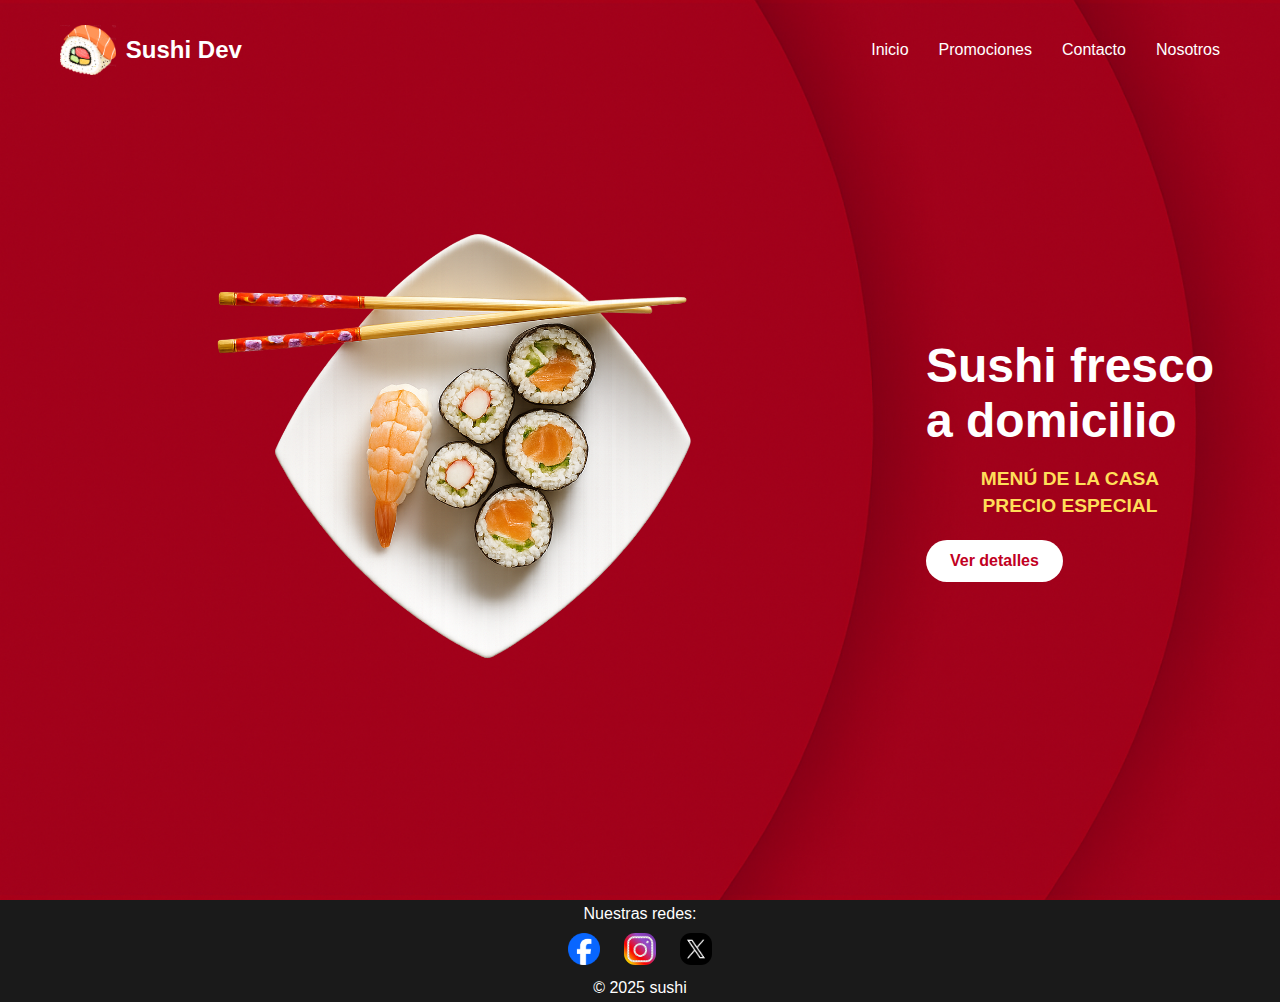
<file: index.html>
<!DOCTYPE html>
<html lang="en">
<head>
    <meta charset="UTF-8">
    <meta name="viewport" content="width=device-width, initial-scale=1.0">
    <link rel="stylesheet" href="css/index.css" >
    <title>Tienda Sushi</title>
</head>
<body>
<header>
    <nav class="navbar">
        <div class="logo">
            <img src="./imagenes/sushi-sticker.png.webp" alt="Sushi Logo" class="logo-img">
            <span>Sushi Dev</span>
        </div>
        <ul class="nav-links">
            <li><a href="../index.html">Inicio</a></li>
            <li><a href="../templates/promociones.html">Promociones</a></li>
            <li><a href="../templates/contacto.html">Contacto</a></li>
            <li><a href="../templates/nosotros.html">Nosotros</a></li>
        </ul>
    </nav>
</header>
    <main>
  <section class="hero">
    <div class="hero-content">
      <div class="hero-img">
        <img src="imagenes/sushi_index.png" alt="sushi" class="imagen-seccion">
      </div>
      <div class="hero-texto">
        <h2>Sushi fresco<br>a domicilio</h2>
        <p class="subtitulo-menu">MENÚ DE LA CASA</p>
        <p class="subtitulo-menu">PRECIO ESPECIAL</p>
        <br>
        <button class="boton-ver">Ver detalles</button>
      </div>
    </div>
  </section>
</main>

    <footer class="footer">
        <p>Nuestras redes:</p>
    <div class="redes">
        <a class="icono facebook" href="https://facebook.com" target="_blank"></a>
        <a class="icono instagram" href="https://instagram.com" target="_blank"></a>
        <a class="icono twitter" href="https://twitter.com" target="_blank"></a>
    </div>
    <p>&copy; 2025 sushi </p>
    </footer>

</body>
</html>
</file>
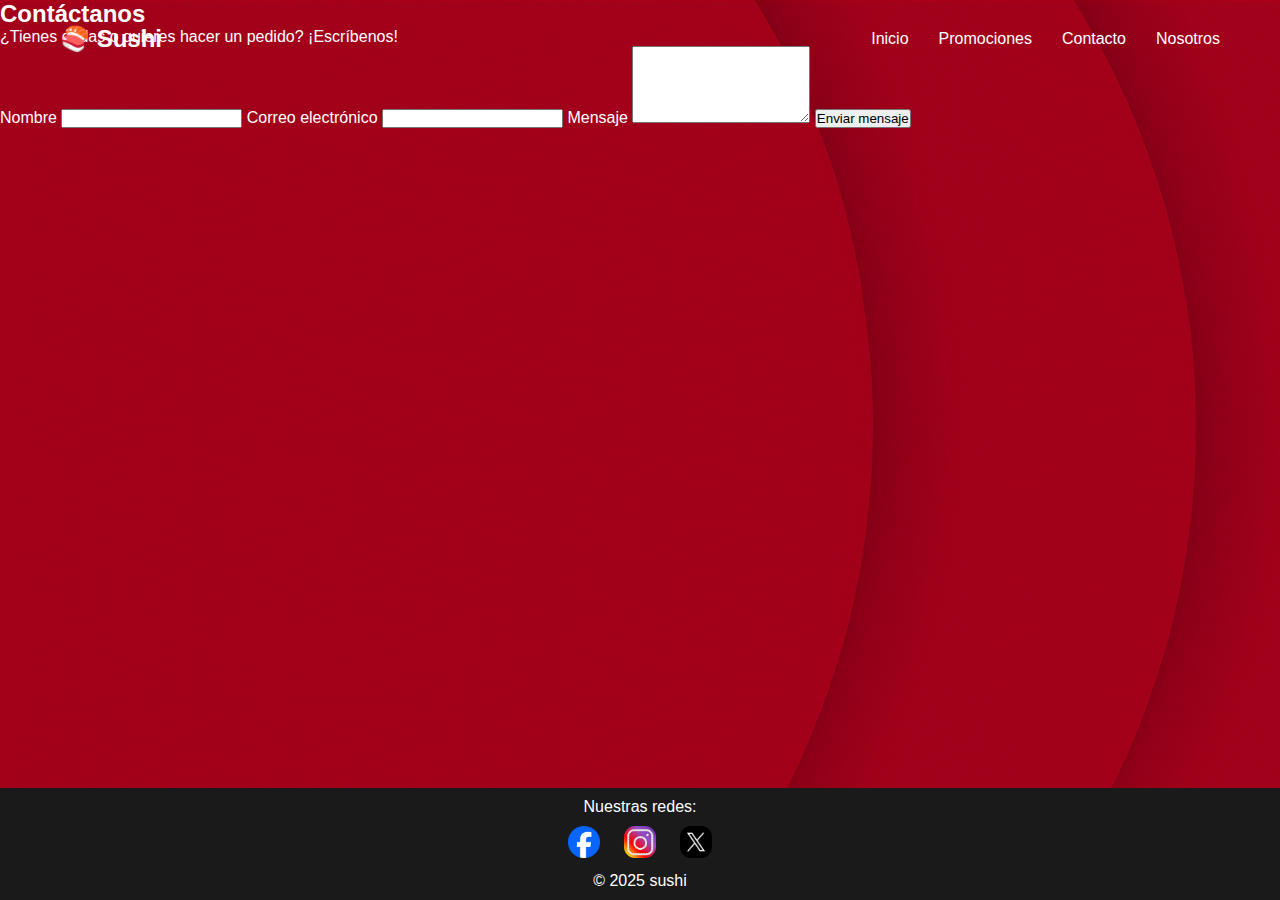
<file: templates/contacto.html>
<!DOCTYPE html>
<html lang="en">
<head>
    <meta charset="UTF-8">
    <meta name="viewport" content="width=device-width, initial-scale=1.0">
    <link rel="stylesheet" href="../css/contacto.css">
    <title>contacto</title>
</head>
<body>
    <header>
        <nav class="navbar">
            <div class="logo">🍣 Sushi</div>
            <ul class="nav-links">
                <li><a href="../index.html">Inicio</a></li>
                <li><a href="../templates/promociones.html">Promociones</a></li>
                <li><a href="../templates/contacto.html">Contacto</a></li>
                <li><a href="../templates/nosotros.html">Nosotros</a></li>
            </ul>
        </nav>
    </header>
    <main>
        <section class="contacto">
            <h2>Contáctanos</h2>
            <p>¿Tienes dudas o quieres hacer un pedido? ¡Escríbenos!</p>

            <form class="formulario-contacto">
                <label for="nombre">Nombre</label>
                <input type="text" id="nombre" name="nombre" required>

                <label for="correo">Correo electrónico</label>
                <input type="email" id="correo" name="correo" required>

                <label for="mensaje">Mensaje</label>
                <textarea id="mensaje" name="mensaje" rows="5" required></textarea>

                <button type="submit">Enviar mensaje</button>
            </form>
        </section>

    </main>
    <footer class="footer">
        <p>Nuestras redes:</p>
    <div class="redes">
        <a class="icono facebook" href="https://facebook.com" target="_blank"></a>
        <a class="icono instagram" href="https://instagram.com" target="_blank"></a>
        <a class="icono twitter" href="https://twitter.com" target="_blank"></a>
    </div>
    <p>&copy; 2025 sushi </p>
    </footer>
</body>
</html>
</file>
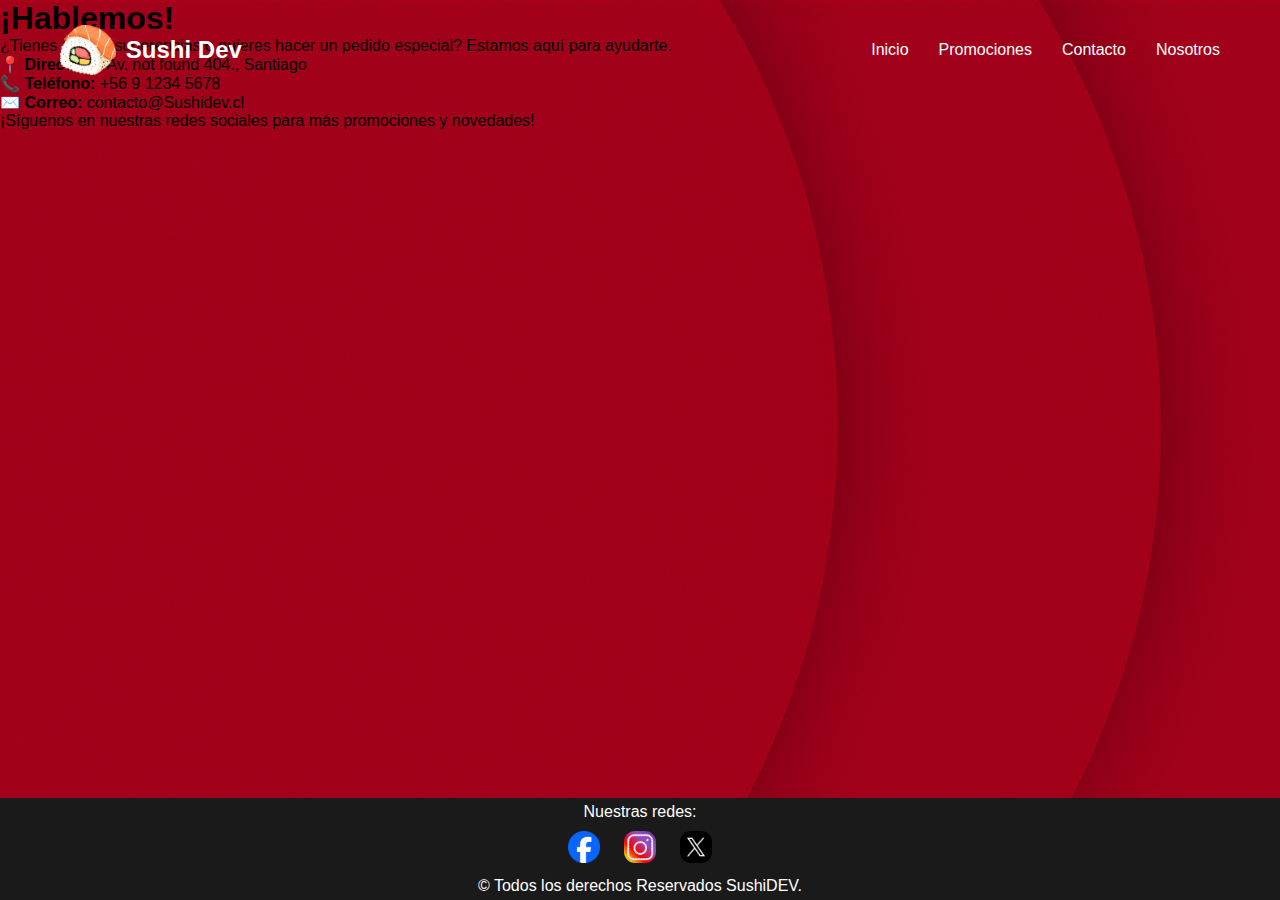
<file: templates/nosotros.html>
<!DOCTYPE html>
<html lang="en">
<head>
    <meta charset="UTF-8">
    <meta name="viewport" content="width=device-width, initial-scale=1.0">
    <link rel="stylesheet" href="../css/nosotros.css">
    <title>nosotros</title>
</head>
<body>
    <header>
        <nav class="navbar">
            <div class="logo">
            <img src="../imagenes/sushi-sticker.png.webp" alt="Sushi Logo" class="logo-img">
            <span>Sushi Dev</span>
            </div>
            <ul class="nav-links">
                <li><a href="../index.html">Inicio</a></li>
                <li><a href="../templates/promociones.html">Promociones</a></li>
                <li><a href="../templates/contacto.html">Contacto</a></li>
                <li><a href="../templates/nosotros.html">Nosotros</a></li>
            </ul>
        </nav>
    </header>
    <main>
        <section class="contacto-info">
            <div class="info-box">
                <h1>¡Hablemos!</h1>
                <p>¿Tienes dudas, sugerencias o quieres hacer un pedido especial? Estamos aquí para ayudarte.</p>

                <div class="datos-contacto">
                    <p><strong>📍 Dirección:</strong> Av. not found 404., Santiago</p>
                    <p><strong>📞 Teléfono:</strong> +56 9 1234 5678</p>
                    <p><strong>✉️ Correo:</strong> contacto@Sushidev.cl</p>
                </div>

                <p class="mensaje-final">¡Síguenos en nuestras redes sociales para más promociones y novedades!</p>
            </div>
        </section>
    </main>
    <footer class="footer">
        <p>Nuestras redes:</p>
    <div class="redes">
        <a class="icono facebook" href="https://facebook.com" target="_blank"></a>
        <a class="icono instagram" href="https://instagram.com" target="_blank"></a>
        <a class="icono twitter" href="https://twitter.com" target="_blank"></a>
    </div>
    <p>&copy; Todos los derechos Reservados SushiDEV. </p>
    </footer>
</body>
</html>
</file>
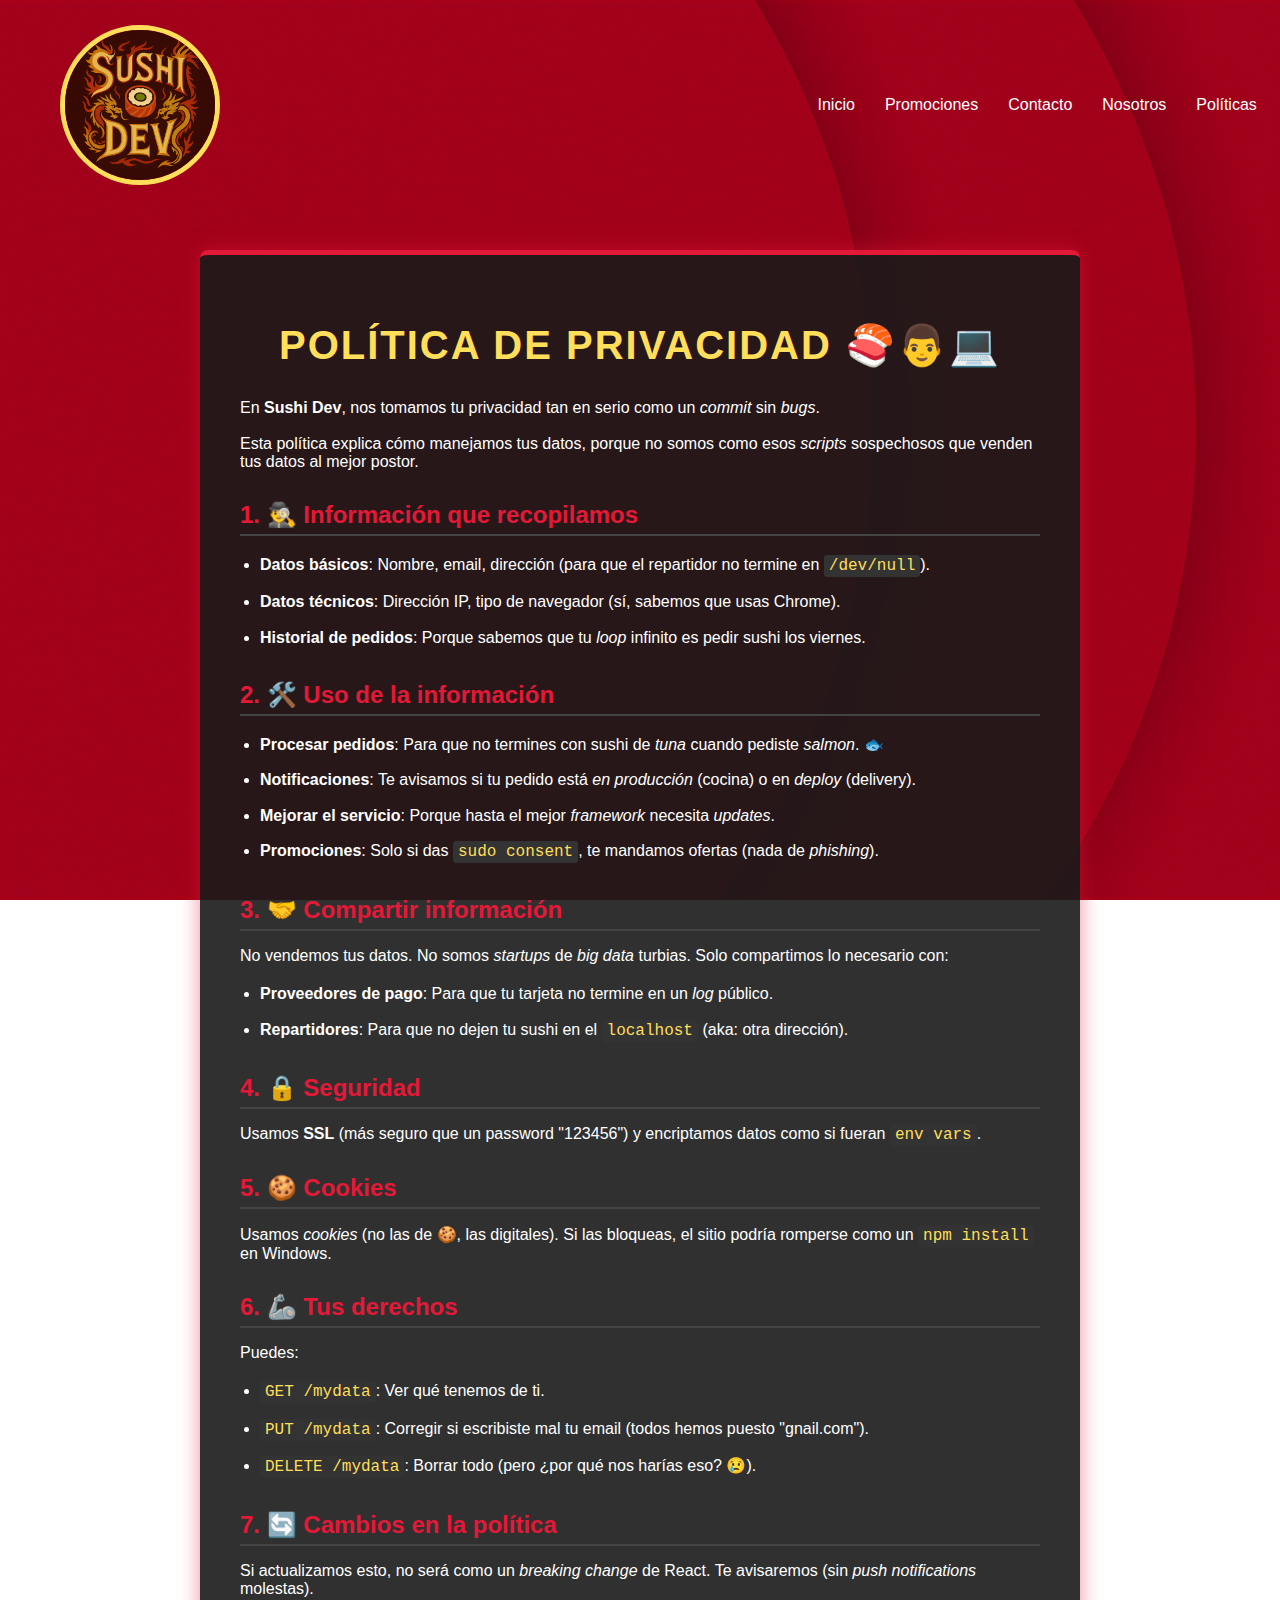
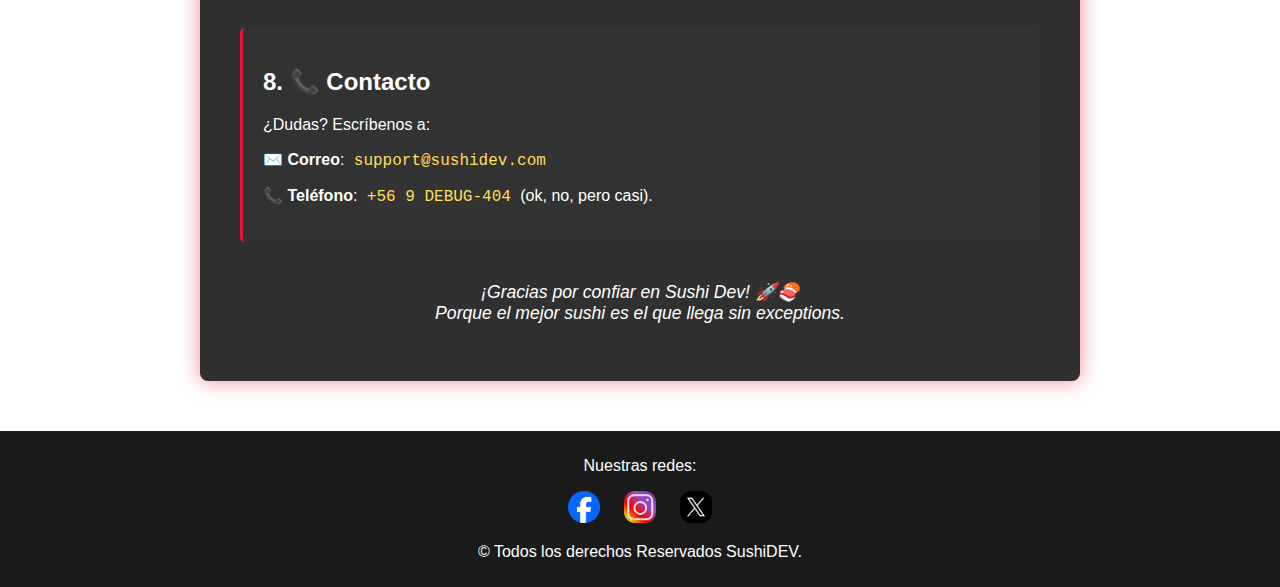
<file: templates/politicas.html>
<!DOCTYPE html>
<html lang="es">
<head>
    <meta charset="UTF-8">
    <meta name="viewport" content="width=device-width, initial-scale=1.0">
    <link rel="stylesheet" href="../css/politicas.css">
    <link rel="icon" type="image/png" sizes="32x32" href="../imagenes/favicon-32x32.png">
    <link rel="icon" type="image/png" sizes="16x16" href="../imagenes/favicon-16x16.png">
    <link rel="apple-touch-icon" href="../imagenes/apple-touch-icon.png">
    <link rel="icon" href="../imagenes/favicon.ico" type="image/x-icon">
    <title>Políticas de Privacidad - Sushi Dev</title>
</head>
<body>
    <header>
        <nav class="mi-navbar">
            <div class="logo">
                <img src="../imagenes/sushi dev-2.0.png" alt="Sushi Logo" class="logo-img">
            </div>
            <ul class="nav-links">
                <li><a href="../index.html">Inicio</a></li>
                <li><a href="../templates/promociones.html">Promociones</a></li>
                <li><a href="../templates/contacto.html">Contacto</a></li>
                <li><a href="../templates/nosotros.html">Nosotros</a></li>
                <li><a href="../templates/politicas.html">Políticas</a></li>
            </ul>
        </nav>
    </header>

    <main>
        <div class="privacy-container">
            <h1 class="privacy-title">Política de Privacidad 🍣👨💻</h1>
            
            <div class="privacy-section">
                <p>En <strong>Sushi Dev</strong>, nos tomamos tu privacidad tan en serio como un <em>commit</em> sin <em>bugs</em>. <br><br>Esta política explica cómo manejamos tus datos, porque no somos como esos <em>scripts</em> sospechosos que venden tus datos al mejor postor.</p>
            </div>

            <div class="privacy-section">
                <h2>1. 🕵️‍♂️ Información que recopilamos</h2>
                <ul>
                    <li><strong>Datos básicos</strong>: Nombre, email, dirección (para que el repartidor no termine en <code>/dev/null</code>).</li>
                    <li><strong>Datos técnicos</strong>: Dirección IP, tipo de navegador (sí, sabemos que usas Chrome).</li>
                    <li><strong>Historial de pedidos</strong>: Porque sabemos que tu <em>loop</em> infinito es pedir sushi los viernes.</li>
                </ul>
            </div>

            <div class="privacy-section">
                <h2>2. 🛠️ Uso de la información</h2>
                <ul>
                    <li><strong>Procesar pedidos</strong>: Para que no termines con sushi de <em>tuna</em> cuando pediste <em>salmon</em>. 🐟</li>
                    <li><strong>Notificaciones</strong>: Te avisamos si tu pedido está <em>en producción</em> (cocina) o en <em>deploy</em> (delivery).</li>
                    <li><strong>Mejorar el servicio</strong>: Porque hasta el mejor <em>framework</em> necesita <em>updates</em>.</li>
                    <li><strong>Promociones</strong>: Solo si das <code>sudo consent</code>, te mandamos ofertas (nada de <em>phishing</em>).</li>
                </ul>
            </div>

            <div class="privacy-section">
                <h2>3. 🤝 Compartir información</h2>
                <p>No vendemos tus datos. No somos <em>startups</em> de <em>big data</em> turbias. Solo compartimos lo necesario con:</p>
                <ul>
                    <li><strong>Proveedores de pago</strong>: Para que tu tarjeta no termine en un <em>log</em> público.</li>
                    <li><strong>Repartidores</strong>: Para que no dejen tu sushi en el <code>localhost</code> (aka: otra dirección).</li>
                </ul>
            </div>

            <div class="privacy-section">
                <h2>4. 🔒 Seguridad</h2>
                <p>Usamos <strong>SSL</strong> (más seguro que un password "123456") y encriptamos datos como si fueran <code>env vars</code>.</p>
            </div>

            <div class="privacy-section">
                <h2>5. 🍪 Cookies</h2>
                <p>Usamos <em>cookies</em> (no las de 🍪, las digitales). Si las bloqueas, el sitio podría romperse como un <code>npm install</code> en Windows.</p>
            </div>

            <div class="privacy-section">
                <h2>6. 🦾 Tus derechos</h2>
                <p>Puedes:</p>
                <ul>
                    <li><code>GET /mydata</code>: Ver qué tenemos de ti.</li>
                    <li><code>PUT /mydata</code>: Corregir si escribiste mal tu email (todos hemos puesto "gnail.com").</li>
                    <li><code>DELETE /mydata</code>: Borrar todo (pero ¿por qué nos harías eso? 😢).</li>
                </ul>
            </div>

            <div class="privacy-section">
                <h2>7. 🔄 Cambios en la política</h2>
                <p>Si actualizamos esto, no será como un <em>breaking change</em> de React. Te avisaremos (sin <em>push notifications</em> molestas).</p>
            </div>

            <div class="contact-info-box">
                <h2>8. 📞 Contacto</h2>
                <p>¿Dudas? Escríbenos a:</p>
                <p><strong>✉️ Correo</strong>: <code>support@sushidev.com</code></p>
                <p><strong>📞 Teléfono</strong>: <code>+56 9 DEBUG-404</code> (ok, no, pero casi).</p>
            </div>

            <p class="signature">¡Gracias por confiar en Sushi Dev! 🚀🍣<br><em>Porque el mejor sushi es el que llega sin exceptions.</em></p>
        </div>
    </main>

    <footer class="footer">
        <p>Nuestras redes:</p>
        <div class="redes">
            <a class="icono facebook" href="https://facebook.com" target="_blank"></a>
            <a class="icono instagram" href="https://instagram.com" target="_blank"></a>
            <a class="icono twitter" href="https://twitter.com" target="_blank"></a>
        </div>
        <p>&copy; Todos los derechos Reservados SushiDEV.</p>
    </footer>
</body>
</html>
</file>
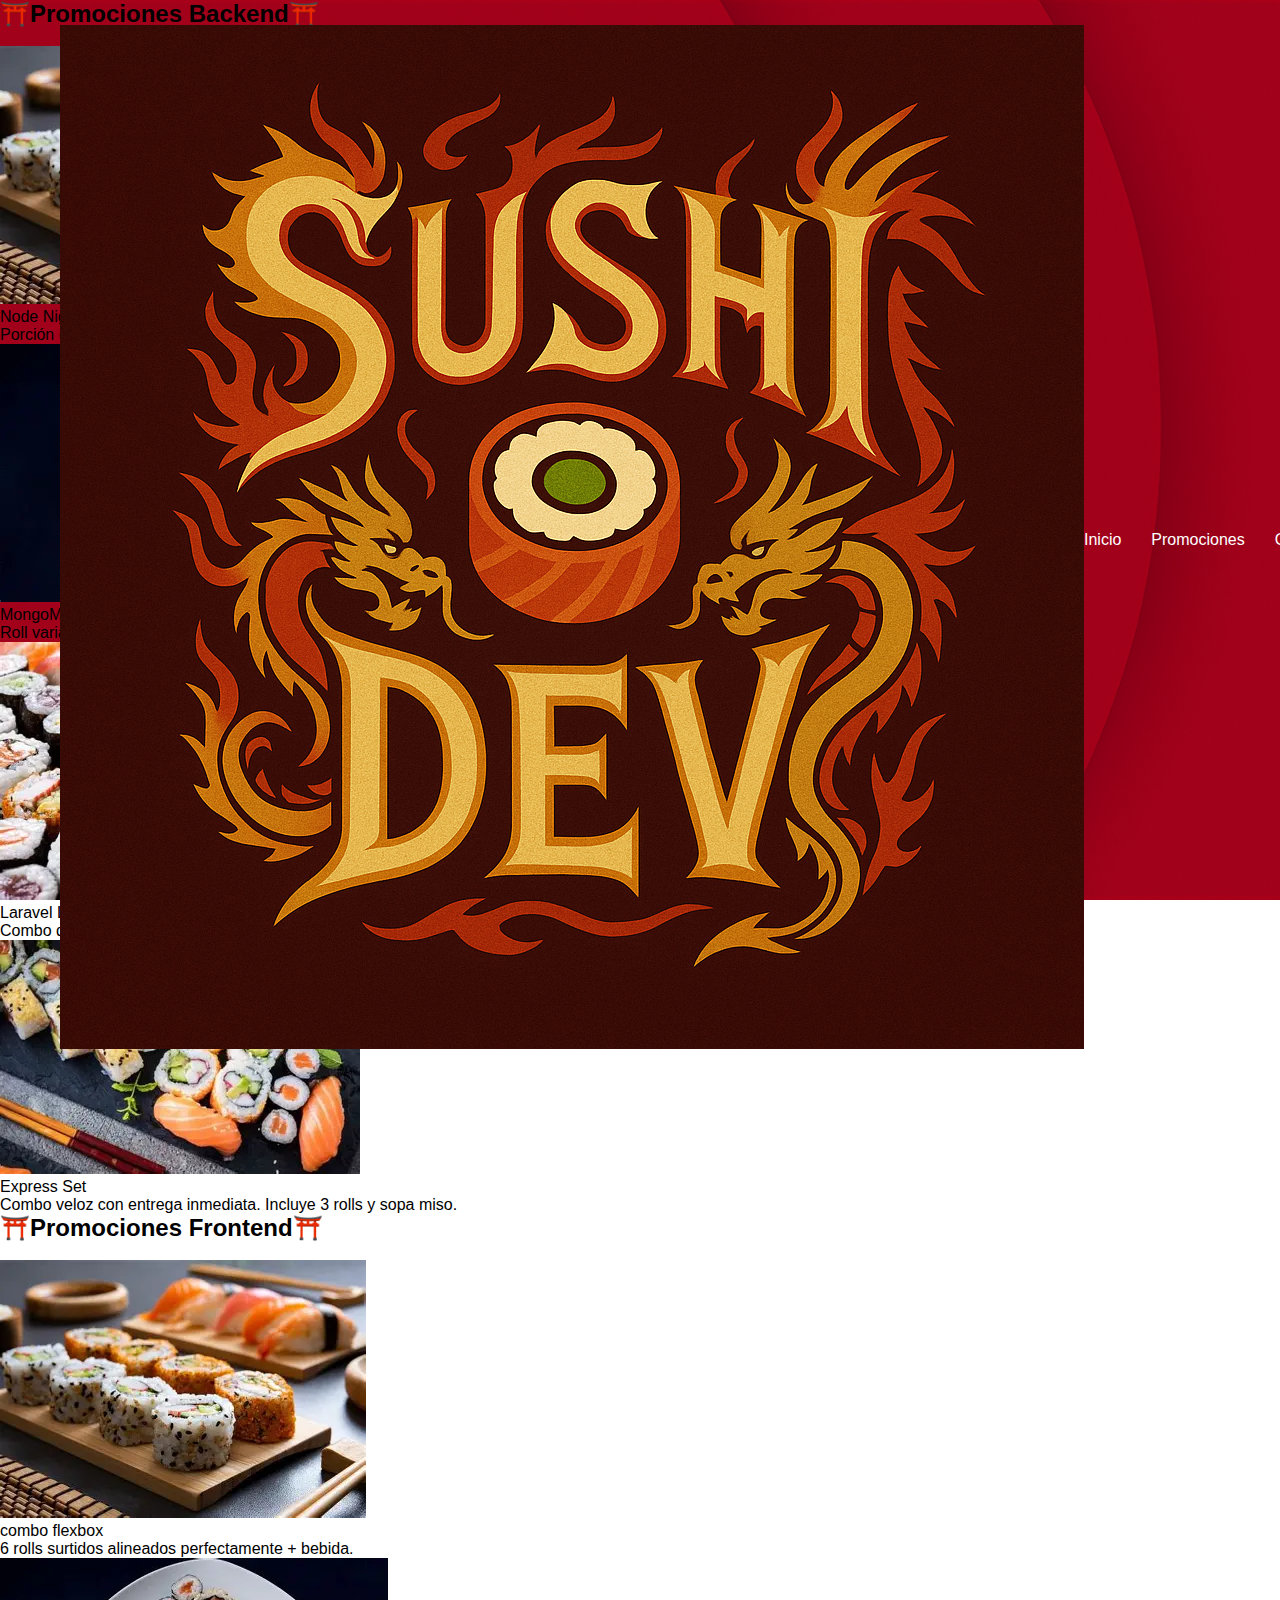
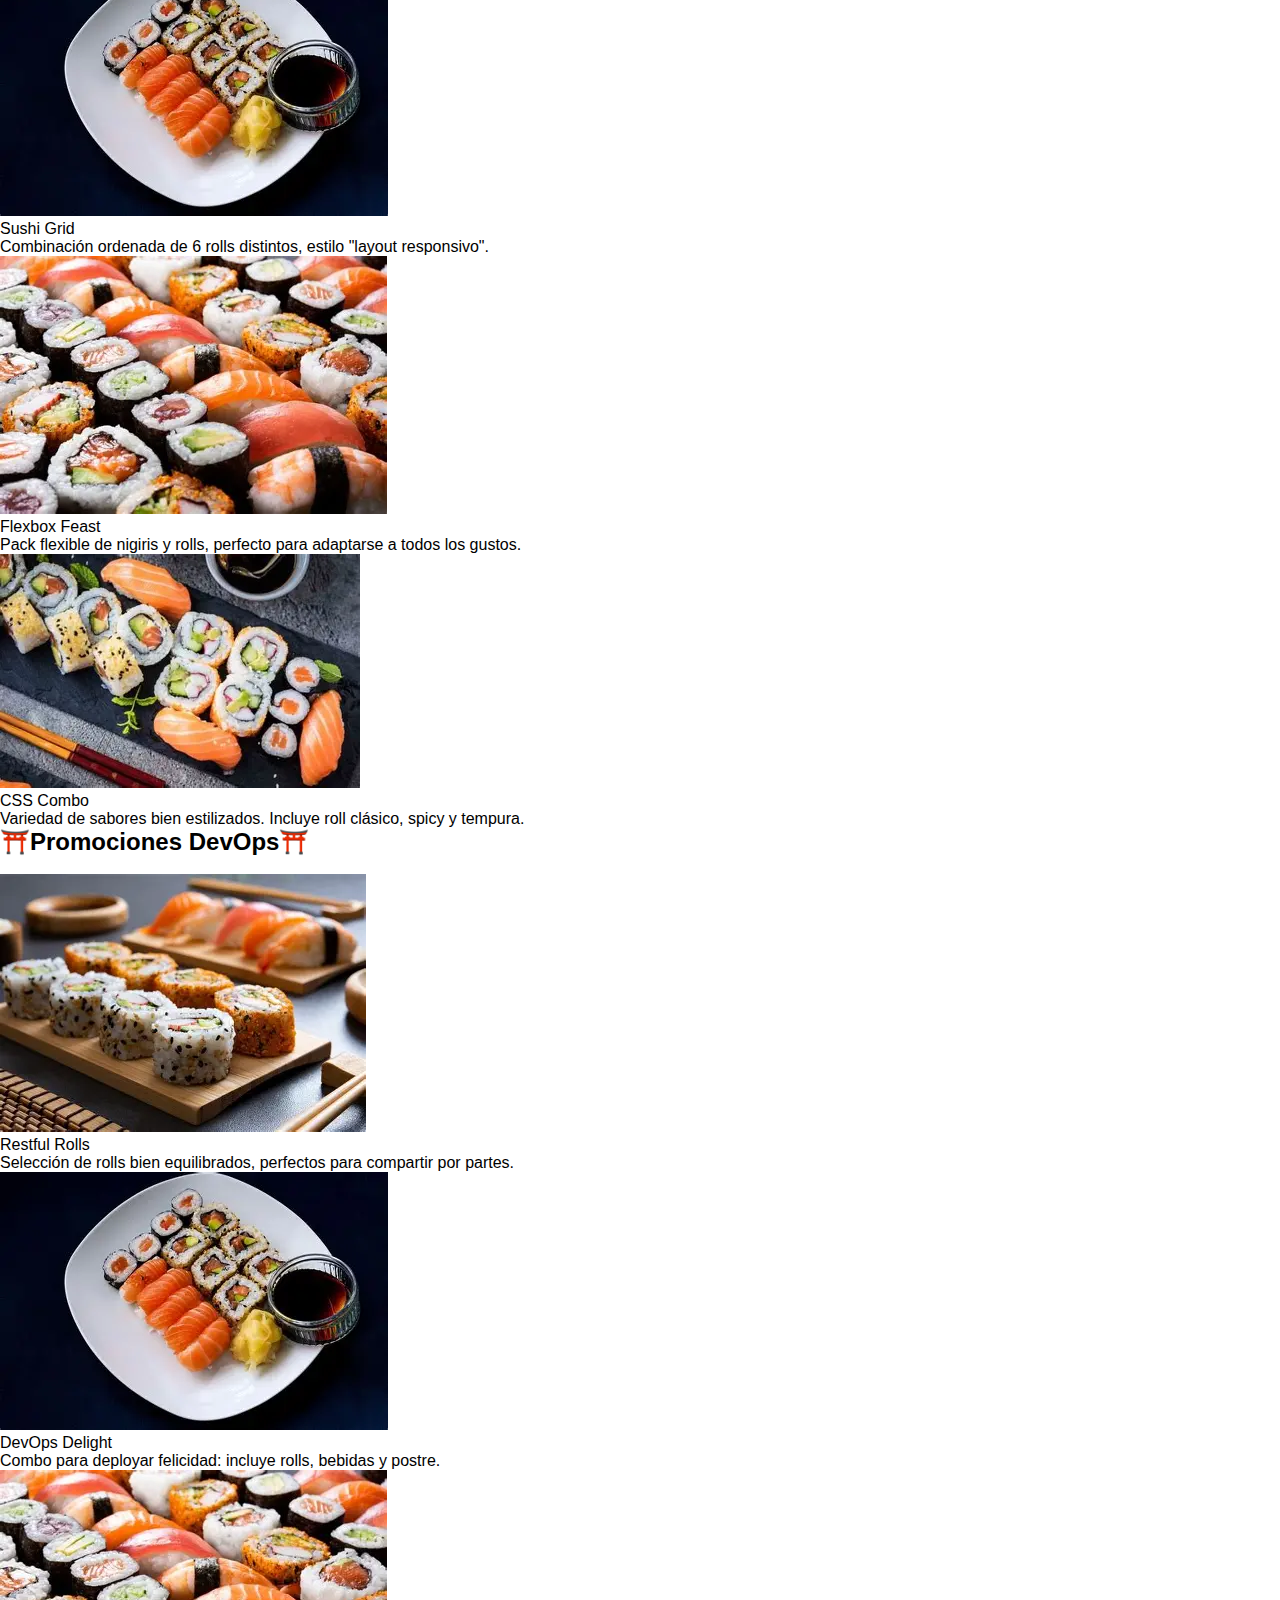
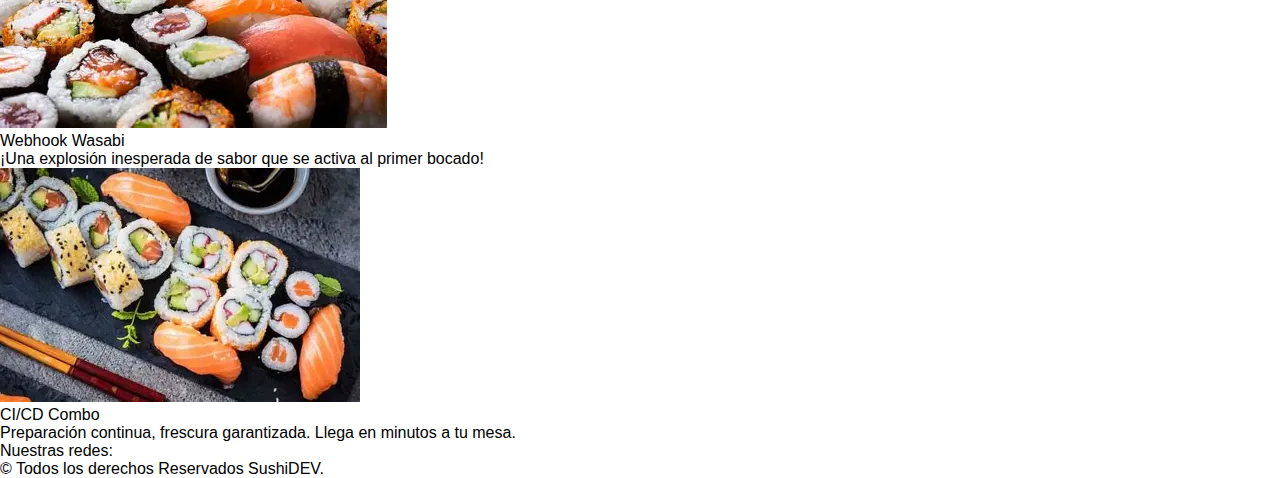
<file: templates/promociones.html>
<!DOCTYPE html>
<html lang="en">
<head>
    <meta charset="UTF-8">
    <meta name="viewport" content="width=device-width, initial-scale=1.0">
    <link rel="stylesheet" href="../css/promociones.css">
    <link href="https://fonts.googleapis.com/css2?family=Noto+Sans+JP&family=ZCOOL+KuaiLe&display=swap" rel="stylesheet">
    <title>promociones</title>
</head>
<body>
    <header>
        <nav class="navbar">
            <div class="logo">
            <img src="../imagenes/sushi dev-2.0.png" alt="Sushi Logo" class="logo-img">
        </div>
            <ul class="nav-links">
                <li><a href="../index.html">Inicio</a></li>
                <li><a href="../templates/promociones.html">Promociones</a></li>
                <li><a href="../templates/contacto.html">Contacto</a></li>
                <li><a href="../templates/nosotros.html">Nosotros</a></li>
            </ul>
        </nav>
    </header>
    <main>
        <section class="promociones">
            <h2 >⛩️Promociones Backend⛩️</h2>
            <br>
            <div>
                <img src="../imagenes/sushi-img1.webp" alt="">
                <p>Node Nigiri</p>
                <p>Porción de nigiris "sin bloqueo", servidos en tiempo record.</p>
            </div>
            <div>
                <img src="../imagenes/sushi-img2.webp" alt="">
                <p>MongoMix</p>
                <p>Roll variado y no relacional: ingredientes inesperados, pero que combinan.</p>
            </div>
            <div>
                <img src="../imagenes/sushi-img5.webp" alt="">
                <p>Laravel Lunchbox</p>
                <p>Combo de almuerzo con sabores bien organizados y potente backend.</p>
            </div>
            <div>
                <img src="../imagenes/sushi-img4.webp" alt="">
                <p>Express Set</p>
                <p>Combo veloz con entrega inmediata. Incluye 3 rolls y sopa miso.</p>
            </div>

        </section>
        <section class="promociones2">
            <h2 class="titulo-promo-front">⛩️Promociones Frontend⛩️</h2>
            <br>
            <div>
                <img src="../imagenes/sushi-img1.webp" alt="">
                <p>combo flexbox</p>
                <p>6 rolls surtidos alineados perfectamente + bebida.</p>
            </div>
            <div>
                <img src="../imagenes/sushi-img2.webp" alt="">
                <p>Sushi Grid</p>
                <p>Combinación ordenada de 6 rolls distintos, estilo "layout responsivo".</p>
            </div>
            <div>
                <img src="../imagenes/sushi-img5.webp" alt="">
                <p>Flexbox Feast</p>
                <p>Pack flexible de nigiris y rolls, perfecto para adaptarse a todos los gustos.</p>
            </div>
            <div>
                <img src="../imagenes/sushi-img4.webp" alt="">
                <p>CSS Combo</p>
                <p>Variedad de sabores bien estilizados. Incluye roll clásico, spicy y tempura.</p>
            </div>
            
        </section>
        <section class="promociones3">
            <h2 class="titulo-promo-front">⛩️Promociones DevOps⛩️</h2>
            <br>
            <div>
                <img src="../imagenes/sushi-img1.webp" alt="">
                <p>Restful Rolls</p>
                <p>Selección de rolls bien equilibrados, perfectos para compartir por partes.</p>
            </div>
            <div>
                <img src="../imagenes/sushi-img2.webp" alt="">
                <p>DevOps Delight</p>
                <p>Combo para deployar felicidad: incluye rolls, bebidas y postre.</p>
            </div>
            <div>
                <img src="../imagenes/sushi-img5.webp" alt="">
                <p>Webhook Wasabi</p>
                <p>¡Una explosión inesperada de sabor que se activa al primer bocado!</p>
            </div>
            <div>
                <img src="../imagenes/sushi-img4.webp" alt="">
                <p>CI/CD Combo</p>
                <p>Preparación continua, frescura garantizada. Llega en minutos a tu mesa.</p>
            </div>
        </section>
    </main>
    <footer class="footer">
        <p>Nuestras redes:</p>
    <div class="redes">
        <a class="icono facebook" href="https://facebook.com" target="_blank"></a>
        <a class="icono instagram" href="https://instagram.com" target="_blank"></a>
        <a class="icono twitter" href="https://twitter.com" target="_blank"></a>
    </div>
    <p>&copy; Todos los derechos Reservados SushiDEV. </p>
    </footer>
</body>
</html>
</file>
<file: css/index.css>
/* Body general */
body {
  background-image: url('../imagenes/fondo-red.png');
  background-repeat: no-repeat; 
  background-size: cover; 
  margin: 0;
  padding: 0;
  height: 100vh;
  background-attachment: fixed;
  font-family: 'Arial', sans-serif;
}

* {
  margin: 0;
  padding: 0;
  box-sizing: border-box;
}

html, body {
  height: 100%;
  margin: 0;
  padding: 0;
  display: flex;
  flex-direction: column;
}

/* NAVBAR */
.navbar {
  display: flex;
  justify-content: space-between;
  align-items: center;
  padding: 25px 60px;
  background: transparent;
  position: absolute;
  width: 100%;
  top: 0;
  left: 0;
  z-index: 10;
}

.logo {
  font-size: 24px;
  font-weight: bold;
  color: white;
}

.nav-links {
  list-style: none;
  display: flex;
  gap: 30px;
}

.nav-links a {
  text-decoration: none;
  color: white;
  font-size: 16px;
  font-weight: 500;
  transition: color 0.3s ease;
}

.nav-links a:hover {
  color: #fdd835;
}

/* HERO SECTION */
.hero {
  display: flex;
  align-items: center;
  justify-content: center;
  padding: 80px 5% 60px;
  min-height: 100vh;
}

.hero-content {
  display: flex;
  justify-content: space-between;
  align-items: center;
  gap: 60px;
  flex-wrap: wrap;
}

.hero-img img {
  width:100%;
  max-width: 800px;
  border-radius: 12px;
}

.hero-texto {
  max-width: 500px;
  color: white;
  font-family:Verdana, Geneva, Tahoma, sans-serif;
}

.hero-texto h2 {
  font-size: 3em;
  font-weight: bold;
  margin-bottom: 20px;
}

.subtitulo-menu {
  font-size: 1.2em;
  color: #ffde59;
  margin-bottom: 5px;
  font-weight: bold;
  text-align: center;
}

.boton-ver {
  padding: 12px 24px;
  font-size: 1em;
  font-weight: bold;
  color: #c1001f;
  background-color: white;
  border: none;
  border-radius: 30px;
  cursor: pointer;
  transition: background 0.3s ease;
}

.boton-ver:hover {
  background-color: #ffe082;
}

/* RESPONSIVE */
@media (max-width: 768px) {
  .hero-content {
    flex-direction: column;
    text-align: center;
  }

  .hero-texto h2 {
    font-size: 2.2em;
  }

  .boton-ver {
    margin-top: 20px;
  }
}

/* FOOTER */
.footer {
  background-color: #1a1a1a;
  color: white;
  text-align: center;
  padding: 5px 0;
}

.redes {
  margin: 10px 0;
}

.icono {
  display: inline-block;
  width: 32px;
  height: 32px;
  margin: 0 10px;
  background-size: cover;
  background-position: center;
  border-radius: 35%;
  transition: transform 0.3s;
}

.facebook {
  background-image: url('../imagenes/fbb.png');
}

.instagram {
  background-image: url('../imagenes/ig.png');
}

.twitter {
  background-image: url('../imagenes/tw.png');
}

.icono:hover {
  transform: scale(1.2);
}
/* Estilos para el logo con imagen */
.logo {
    display: flex;          /* Mantiene flexbox para alinear imagen y texto */
    align-items: center;    /* Centra verticalmente */
    gap: 10px;             /* Espacio entre imagen y texto */
    font-size: 24px;       /* Hereda tus estilos actuales */
    font-weight: bold;      /* Hereda tus estilos actuales */
    color: white;          /* Hereda tus estilos actuales */
}

.logo-img {
    height: 50px;          /* Ajusta según el tamaño de tu imagen */
    width: auto;           /* Mantiene proporciones */
}
</file>
<file: css/contacto.css>
html, body {
    background-image: url('../imagenes/fondo-red.png');
    background-repeat: no-repeat;
    background-size: cover;
    background-attachment: fixed;
    margin: 0;
    padding: 0;
    font-family: 'Arial', sans-serif;
    color: white;
    display: flex;
    flex-direction: column;
    min-height: 100vh;
    height: 100%;
}

main {
    flex: 1;
    display: flex;
    flex-direction: column;
}




* {
    margin: 0;
    padding: 0;
    box-sizing: border-box;
}

/* NAVBAR */
.navbar {
    display: flex;
    justify-content: space-between;
    align-items: center;
    padding: 25px 60px;
    background: transparent;
    position: absolute;
    width: 100%;
    top: 0;
    left: 0;
    z-index: 10;
}

.logo {
    font-size: 24px;
    font-weight: bold;
    color: white;
}

.nav-links {
    list-style: none;
    display: flex;
    gap: 30px;
}

.nav-links a {
    text-decoration: none;
    color: white;
    font-size: 16px;
    font-weight: 500;
    transition: color 0.3s ease;
}

.nav-links a:hover {
    color: #fdd835;
}

/* FOOTER */
.footer {
    background-color: #1a1a1a;
    color: white;
    text-align: center;
    padding: 10px 0;
}

.redes {
    margin: 10px 0;
}

.icono {
    display: inline-block;
    width: 32px;
    height: 32px;
    margin: 0 10px;
    background-size: cover;
    background-position: center;
    border-radius: 35%;
    transition: transform 0.3s;
}

.facebook {
    background-image: url('../imagenes/fbb.png');
}

.instagram {
    background-image: url('../imagenes/ig.png');
}

.twitter {
    background-image: url('../imagenes/tw.png');
}

.icono:hover {
    transform: scale(1.2);
}


@media (max-width: 768px) {
    .contacto-info {
        padding: 100px 20px;
    }

    .info-box h1 {
        font-size: 2em;
    }
}


.logo {
    display: flex;          
    align-items: center;    
    gap: 10px;             
    font-size: 24px;       
    font-weight: bold;      
    color: white;          
}

.logo-img {
    height: 50px;          
    width: auto;           
}


.contact-form-container {
    width: 100%;
    max-width: 600px;
    margin: 100px auto;
    padding: 40px;
    background-color: rgba(26, 26, 26, 0.9);
    border-top: 5px solid #E31937;
    box-shadow: 0 0 20px rgba(227, 25, 55, 0.5);
    border-radius: 8px;
    margin-top: 200px;
}

.sushi-form-title {
    color: #E31937;
    font-size: 28px;
    margin-bottom: 30px;
    text-align: center;
    text-transform: uppercase;
    letter-spacing: 2px;
}

.sushi-form-group {
    margin-bottom: 25px;
}

.sushi-form-groupp label {
    display: block;
    margin-bottom: 8px;
    font-weight: 500;
    color: #fff;
}

.sushi-form-group label {
    display: block;
    margin-bottom: 8px;
    font-weight: 500;
    color: #fff;
}

.sushi-form-group input,
.sushi-form-group textarea {
    width: 100%;
    padding: 12px 15px;
    background-color: rgba(51, 51, 51, 0.7);
    border: 1px solid #444;
    color: #FFF;
    font-size: 16px;
    border-radius: 4px;
    transition: all 0.3s ease;
}
.sushi-form-groupp input {
    width: 100%;
    padding: 12px 15px;
    background-color: rgba(51, 51, 51, 0.7);
    border: 1px solid #444;
    color: #FFF;
    font-size: 16px;
    border-radius: 4px;
    transition: all 0.3s ease;
    padding-bottom: 5rem;
}


.sushi-form-group input:focus{
    outline: none;
    border-color: #E31937;
    box-shadow: 0 0 8px rgba(227, 25, 55, 0.4);
}
.sushi-form-groupp input:focus{
    outline: none;
    border-color: #E31937;
    box-shadow: 0 0 8px rgba(227, 25, 55, 0.4);
}

.sushi-submit-btn {
    background-color: #E31937;
    color: #FFF;
    border: none;
    padding: 14px 35px;
    font-size: 16px;
    cursor: pointer;
    border-radius: 4px;
    text-transform: uppercase;
    font-weight: bold;
    transition: all 0.3s ease;
    width: 100%;
    margin-top: 10px;
}

.sushi-submit-btn:hover {
    background-color: #C0102C;
    transform: translateY(-2px);
}

.sushi-decoration {
    text-align: center;
    margin-bottom: 30px;
    font-size: 24px;
    color: #fff;
}



.logo-img {
    height: 150px;          
    width: auto;
    border-radius: 60%;
    border-color: #ffde59;
    border-style: solid;
    border-width: 5px;
           
}
</file>
<file: css/nosotros.css>
body {
  background-image: url('../imagenes/fondo-red.png');
  background-repeat: no-repeat; 
  background-size: cover; 
  background-position: center;
  margin: 0;
  padding: 0;
  height: 100vh;
  background-attachment: fixed;
}
* {
  margin: 0;
  padding: 0;
  box-sizing: border-box;
}

body {
  font-family: 'Arial', sans-serif;
}

/* NAVBAR */
.navbar {
  display: flex;
  justify-content: space-between;
  align-items: center;
  padding: 25px 60px;
  background: transparent;
  position: absolute;
  width: 100%;
  top: 0;
  left: 0;
  z-index: 10;
}

.logo {
  font-size: 24px;
  font-weight: bold;
  color: white;
}

.nav-links {
  list-style: none;
  display: flex;
  gap: 30px;
}

.nav-links a {
  text-decoration: none;
  color: white;
  font-size: 16px;
  font-weight: 500;
  transition: color 0.3s ease;
}

.nav-links a:hover {
  color: #fdd835;
}




html, body {
  height: 100%;
  margin: 0;
  padding: 0;
  display: flex;
  flex-direction: column;
}

/* El contenido crece y empuja el footer hacia abajo */
main {
  flex: 1;
}


.footer {
  background-color: #1a1a1a;
  color: white;
  text-align: center;
  padding: 5px 0;
}

/* Íconos */
.redes {
  margin: 10px 0;
}

.icono {
  display: inline-block;
  width: 32px;
  height: 32px;
  margin: 0 10px;
  background-size: cover;
  background-position: center;
  border-radius: 35%;
  transition: transform 0.3s;
}

.facebook {
  background-image: url('../imagenes/fbb.png');
}

.instagram {
  background-image: url('../imagenes/ig.png');
}

.twitter {
  background-image: url('../imagenes/tw.png');
}

.icono:hover {
  transform: scale(1.2);
}

/* Estilos para el logo con imagen */
.logo {
    display: flex;          /* Mantiene flexbox para alinear imagen y texto */
    align-items: center;    /* Centra verticalmente */
    gap: 10px;             /* Espacio entre imagen y texto */
    font-size: 24px;       /* Hereda tus estilos actuales */
    font-weight: bold;      /* Hereda tus estilos actuales */
    color: white;          /* Hereda tus estilos actuales */
}

.logo-img {
    height: 50px;          /* Ajusta según el tamaño de tu imagen */
    width: auto;           /* Mantiene proporciones */
}
</file>
<file: css/politicas.css>
/* Estilos base compartidos */
html, body {
    background-image: url('../imagenes/fondo-red.png');
    background-repeat: no-repeat;
    background-size: cover;
    background-attachment: fixed;
    margin: 0;
    padding: 0;
    font-family: 'Arial', sans-serif;
    color: white;
    display: flex;
    flex-direction: column;
    min-height: 100vh;
    height: 100%;
}

main {
    flex: 1;
    display: flex;
    flex-direction: column;
}

/* === NAVBAR Personalizada === */
.mi-navbar {
  display: flex;
  justify-content: space-between;
  align-items: center;
  padding: 25px 60px;
  background: transparent;
  position: absolute;
  width: 93.5%;
  top: 0;
  left: 0;
  z-index: 10;
}

.mi-navbar .logo {
  display: flex;
  align-items: center;
  gap: 10px;
  font-size: 24px;
  font-weight: bold;
  color: white;
}

.mi-navbar .logo-img {
  height: 150px;
  width: auto;
  border-radius: 60%;
  border-color: #ffde59;
  border-style: solid;
  border-width: 5px;
}

.mi-navbar .nav-links {
  list-style: none;
  display: flex;
  gap: 30px;
  padding-left: 0;
  margin: 0;
}

.mi-navbar .nav-links a {
  text-decoration: none;
  color: white;
  font-size: 16px;
  font-weight: 500;
  transition: color 0.3s ease;
}

.mi-navbar .nav-links a:hover {
  color: #fdd835;
}

/* === CONTENEDOR POLÍTICAS === */
.privacy-container {
    width: 90%;
    max-width: 800px;
    margin: 250px auto 50px;
    padding: 40px;
    background-color: rgba(26, 26, 26, 0.9);
    border-top: 5px solid #E31937;
    box-shadow: 0 0 20px rgba(227, 25, 55, 0.5);
    border-radius: 8px;
    color: white;
}

.privacy-title {
    color: #ffde59;
    font-size: 2.5em;
    margin-bottom: 30px;
    text-align: center;
    text-transform: uppercase;
    letter-spacing: 2px;
}

.privacy-section {
    margin-bottom: 30px;
}

.privacy-section h2 {
    color: #E31937;
    font-size: 1.5em;
    margin-bottom: 15px;
    border-bottom: 2px solid #444;
    padding-bottom: 5px;
}

.privacy-section ul {
    padding-left: 20px;
    margin-bottom: 15px;
}

.privacy-section li {
    margin-bottom: 10px;
    line-height: 1.6;
}

code {
    background-color: #333;
    padding: 2px 5px;
    border-radius: 3px;
    font-family: 'Courier New', monospace;
    color: #ffde59;
}

.contact-info-box {
    background-color: rgba(51, 51, 51, 0.7);
    padding: 20px;
    border-radius: 5px;
    margin-top: 30px;
    border-left: 3px solid #E31937;
}

.signature {
    margin-top: 40px;
    font-style: italic;
    text-align: center;
    font-size: 1.1em;
}

/* === FOOTER === */
.footer {
    background-color: #1a1a1a;
    color: white;
    text-align: center;
    padding: 10px 0;
}

.redes {
    margin: 10px 0;
}

.icono {
    display: inline-block;
    width: 32px;
    height: 32px;
    margin: 0 10px;
    background-size: cover;
    background-position: center;
    border-radius: 35%;
    transition: transform 0.3s;
}

.facebook {
    background-image: url('../imagenes/fbb.png');
}

.instagram {
    background-image: url('../imagenes/ig.png');
}

.twitter {
    background-image: url('../imagenes/tw.png');
}

.icono:hover {
    transform: scale(1.2);
}

/* === RESPONSIVE === */
@media (max-width: 768px) {
    .mi-navbar {
        flex-direction: column;
        gap: 10px;
        padding: 20px;
    }

    .mi-navbar .nav-links {
        flex-direction: column;
        gap: 15px;
    }

    .mi-navbar .logo-img {
        height: 100px;
    }

    .privacy-container {
        padding: 20px;
        margin-top: 120px;
    }
    
    .privacy-title {
        font-size: 1.8em;
    }
}

@media (max-width: 480px) {
    .privacy-container {
        width: 95%;
        padding: 15px;
    }
    
    .privacy-title {
        font-size: 1.5em;
    }
    
    .privacy-section h2 {
        font-size: 1.2em;
    }
}
</file>
<file: css/promociones.css>
body {
  background-image: url('../imagenes/fondo-red.png');
  background-repeat: no-repeat; 
  background-size: cover; 
  background-position: center;
  margin: 0;
  padding: 0;
  height: 100vh;
  background-attachment: fixed;
}
* {
  margin: 0;
  padding: 0;
  box-sizing: border-box;
}

body {
  font-family: 'Arial', sans-serif;
}

/* NAVBAR */
.navbar {
  display: flex;
  justify-content: space-between;
  align-items: center;
  padding: 25px 60px;
  background: transparent;
  position: absolute;
  width: 100%;
  top: 0;
  left: 0;
  z-index: 10;
}

.logo {
  font-size: 24px;
  font-weight: bold;
  color: white;
}

.nav-links {
  list-style: none;
  display: flex;
  gap: 30px;
}

.nav-links a {
  text-decoration: none;
  color: white;
  font-size: 16px;
  font-weight: 500;
  transition: color 0.3s ease;
}

.nav-links a:hover {
  color: #fdd835;
}
</file>
